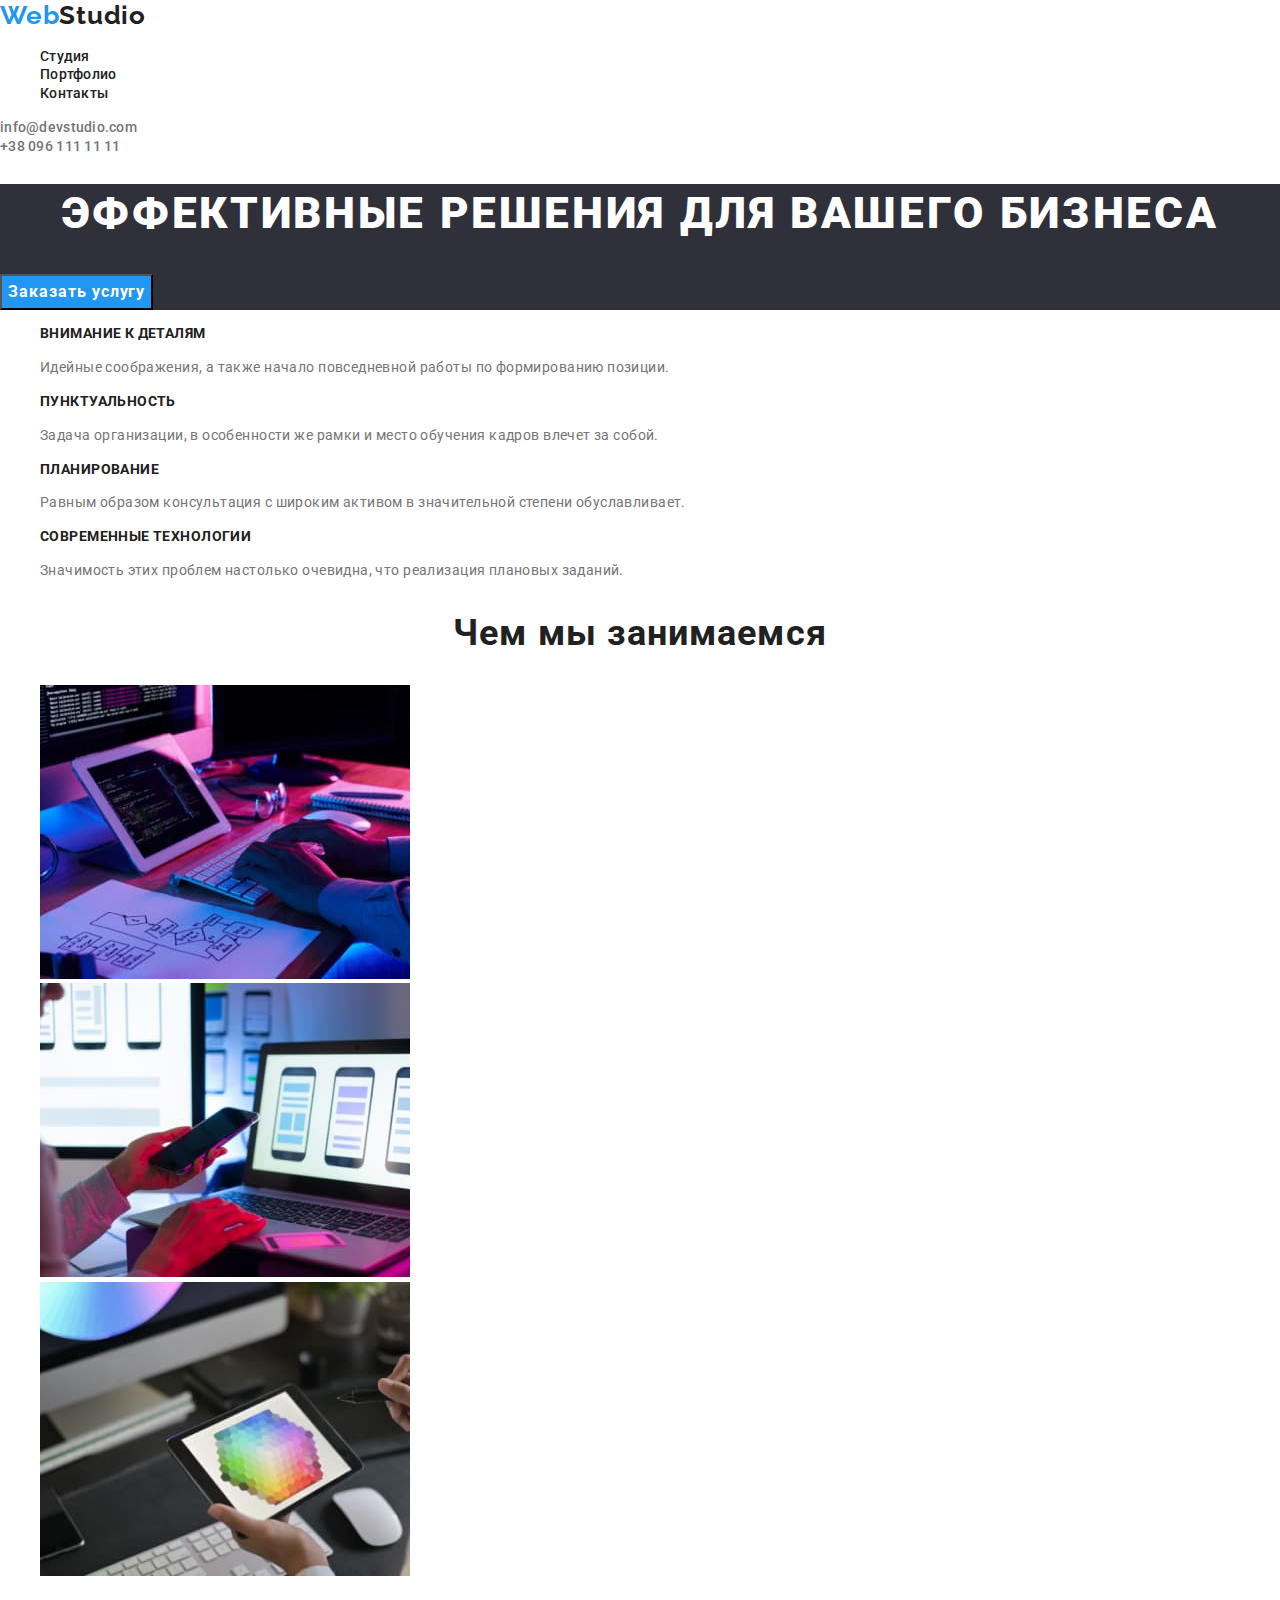
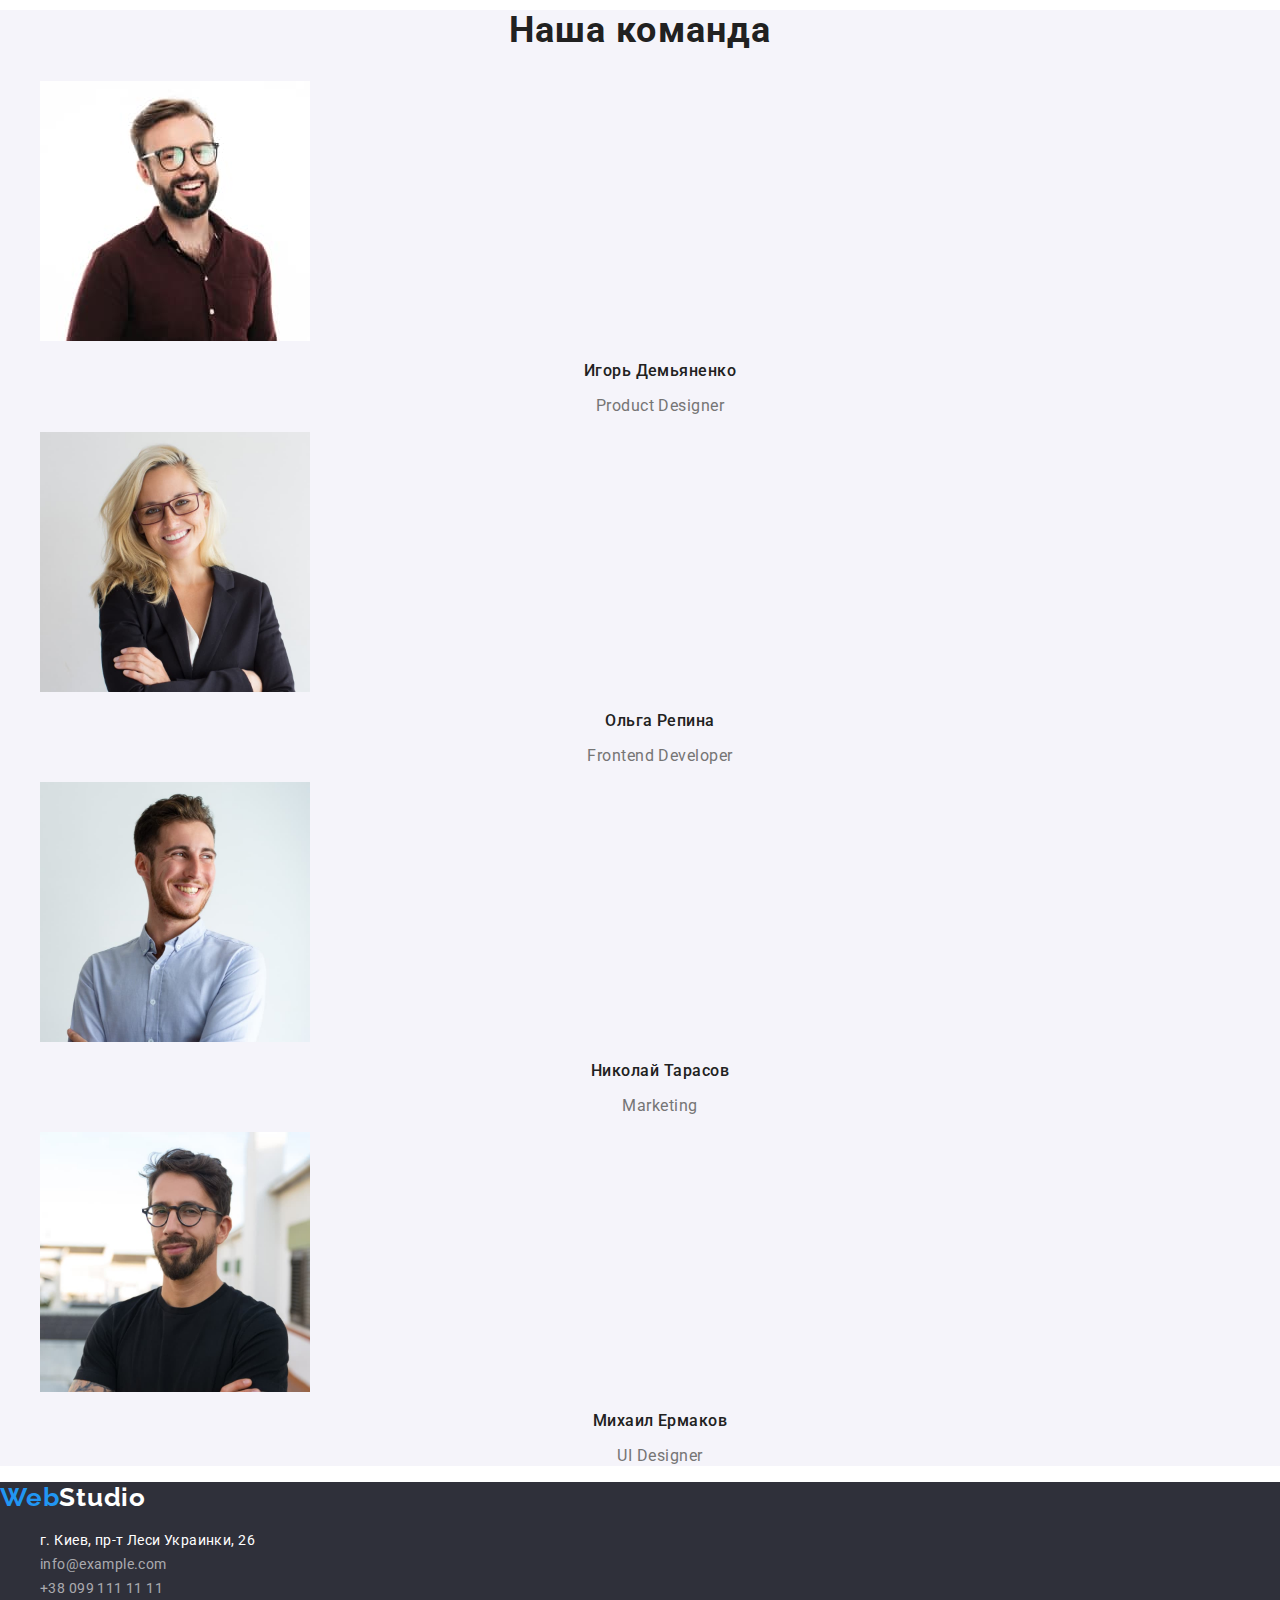
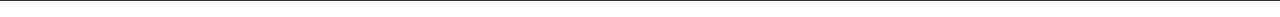
<file: index.html>
<!DOCTYPE html>
<html lang="ru">
  <head>
    <meta charset="UTF-8" />
    <meta http-equiv="X-UA-Compatible" content="IE=edge" />
    <meta name="viewport" content="width=device-width, initial-scale=1.0" />
    <title>Document</title>
    <link href="https://fonts.googleapis.com/css2?family=Raleway:wght@700&family=Roboto:wght@400;500;700;900&display=swap"
          rel="stylesheet" />
    <link rel="stylesheet" href="https://cdnjs.cloudflare.com/ajax/libs/modern-normalize/1.1.0/modern-normalize.min.css">
    <link rel="stylesheet" href="./css/styles.css">
    <link rel="preconnect" href="https://fonts.googleapis.com" />
    <link rel="preconnect" href="https://fonts.gstatic.com" crossorigin />

  </head>
  <body>
    <!--Секція header-->
    <header class="page-heade">
      <a class="header-logo" href="">Web<span class="header-logo-accent">Studio</span></a>
    <nav class="header-nav">
      <ul class="header-list">
        <li class="list"><a class="header-link link" href="Студия">Студия</a></li>
        <li class="list"><a class="header-link link" href="./portfolio.html">Портфолио</a></li>
        <li class="list"><a class="header-link link" href="Контакты">Контакты</a></li>
      </ul>
    </nav>
    <ul class="header-group"></ul>
      <li class="list"><a class="header-contact link" href="mailto:info@devstudio.com">info@devstudio.com</a></li>
      <li class="list"><a class="header-contact link" href="tel:+380961111111">+38 096 111 11 11</a></li>
    </ul>
  </header>
   <!-- Блок унікального контенту на сторінці -->
    <main>
    <!--Секція Hero-->
      <section class="hero">
        <h1 class="hero-title">Эффективные решения для вашего бизнеса</h1>
        <button class="hero-butoon" type="button">Заказать услугу</button>
      </section>
      <!-- Секція Benefits -->
      <section class="benefits">
        <ul>
          <li class="list">
            <h3 class="benefits-title">Внимание к деталям</h3>
            <p class="benefits-p">
              Идейные соображения, а также начало повседневной работы по
              формированию позиции.
            </p>
          </li>
          <li class="list">
            <h3 class="benefits-title">Пунктуальность</h3>
            <p class="benefits-p">
              Задача организации, в особенности же рамки и место обучения кадров
              влечет за собой.
            </p>
          </li>
          <li class="list">
            <h3 class="benefits-title">Планирование</h3>
            <p class="benefits-p">
              Равным образом консультация с широким активом в значительной
              степени обуславливает.
            </p>
          </li>
          <li class="list">
            <h3 class="benefits-title">Современные технологии</h3>
            <p class="benefits-p">
              Значимость этих проблем настолько очевидна, что реализация
              плановых заданий.
            </p>
          </li>
        </ul>
      </section>
      <!-- Секція About -->
      <section class="about">
        <h2 class="about-title">Чем мы занимаемся</h2>
        <ul class="about-list">
          <li class="list"><img src="./images/img1.jpg" alt="верстка" width="370" /></li>
          <li class="list"><img src="./images/img2.jpg" alt="дизайн" width="370" /></li>
          <li class="list"><img src="./images/img3.jpg" alt="внешнее оформление" width="370" /></li>
        </ul>
      </section>
      <!-- Секція Team -->
      <section class="team">
        <h2 class="team-title">Наша команда</h2>
        <ul>
          <li class="list">
            <img
              src="./images/product-designer.jpg "
              alt="фото Игоря Демьяненко"
              width="270"
            />
            <h3 class="team-name">Игорь Демьяненко</h3>
            <p class="team-profesiya" lang="en">Product Designer</p>
          </li>
          <li class="list">
            <img
              src="./images/frontend-developer.jpg"
              alt="фото Ольга Репина"
              width="270"
            />
            <h3 class="team-name">Ольга Репина</h3>
            <p class="team-profesiya" lang="en">Frontend Developer</p>
          </li>
          <li class="list">
            <img
              src="./images/marketing.jpg"
              alt="фото Николая Тарасова"
              width="270"
            />
            <h3 class="team-name">Николай Тарасов</h3>
            <p class="team-profesiya" lang="en">Marketing</p>
          </li>
          <li class="list">
            <img
              src="./images/UI-Designer.jpg"
              alt="фото Михаила Ермакова"
              width="270"
            />
            <h3 class="team-name">Михаил Ермаков</h3>
            <p class="team-profesiya" lang="en">UI Designer</p>
          </li>
        </ul>
      </section>
    </main>
    <!--Секція footer-->
    <footer class="footer">
        <a class="footer-logo" href="">Web<span class="footer-logo-accent">Studio</span></a>
      <address>
        <ul>
          <li class="list"><a class="footer-address link" href="г.Киев,пр-т-Леси-Украинки,-26">г. Киев, пр-т Леси Украинки, 26</a></li>
          <li class="list"><a class="footer-link link" href="mailto:info@example.com">info@example.com</a></li>
          <li class="list"><a class="footer-link link" href="tel:+380991111111">+38 099 111 11 11</a></li>
        </ul>
      </address>
    </footer>
  </body>
</html>
</file>
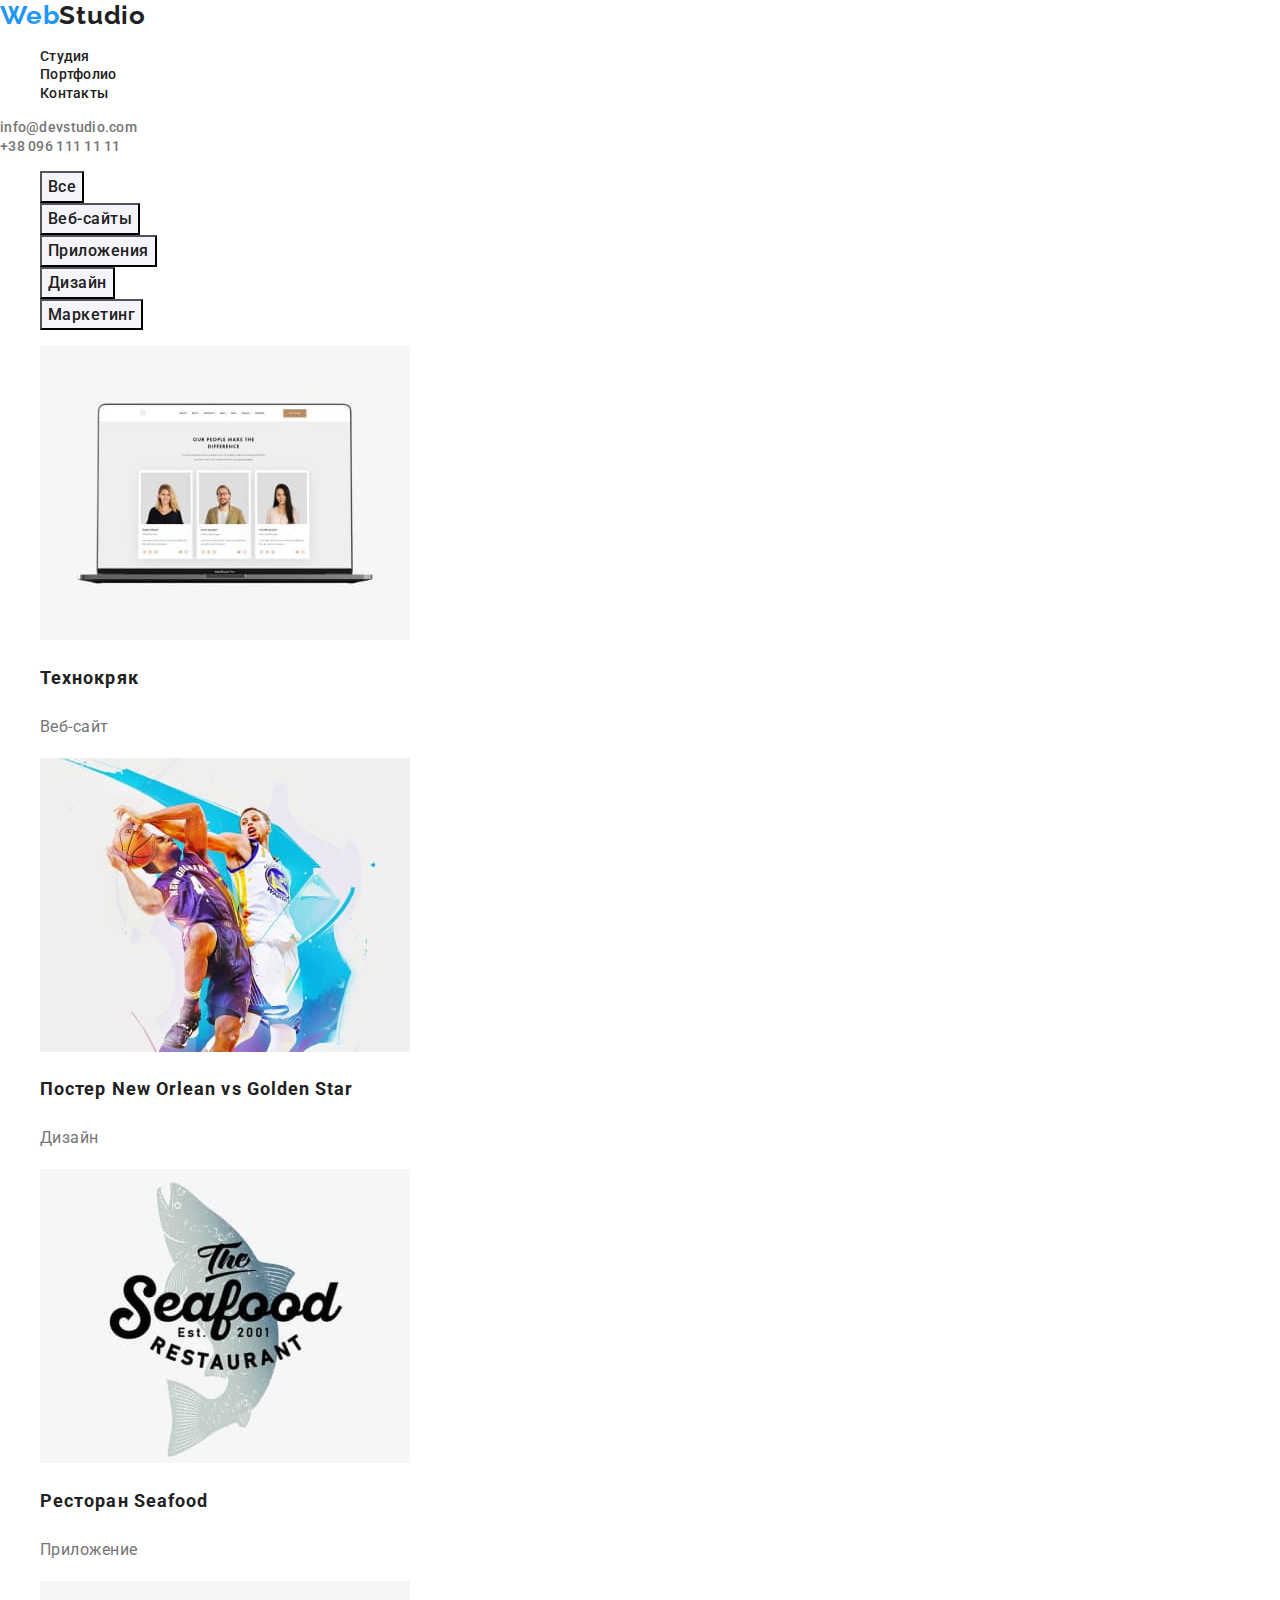
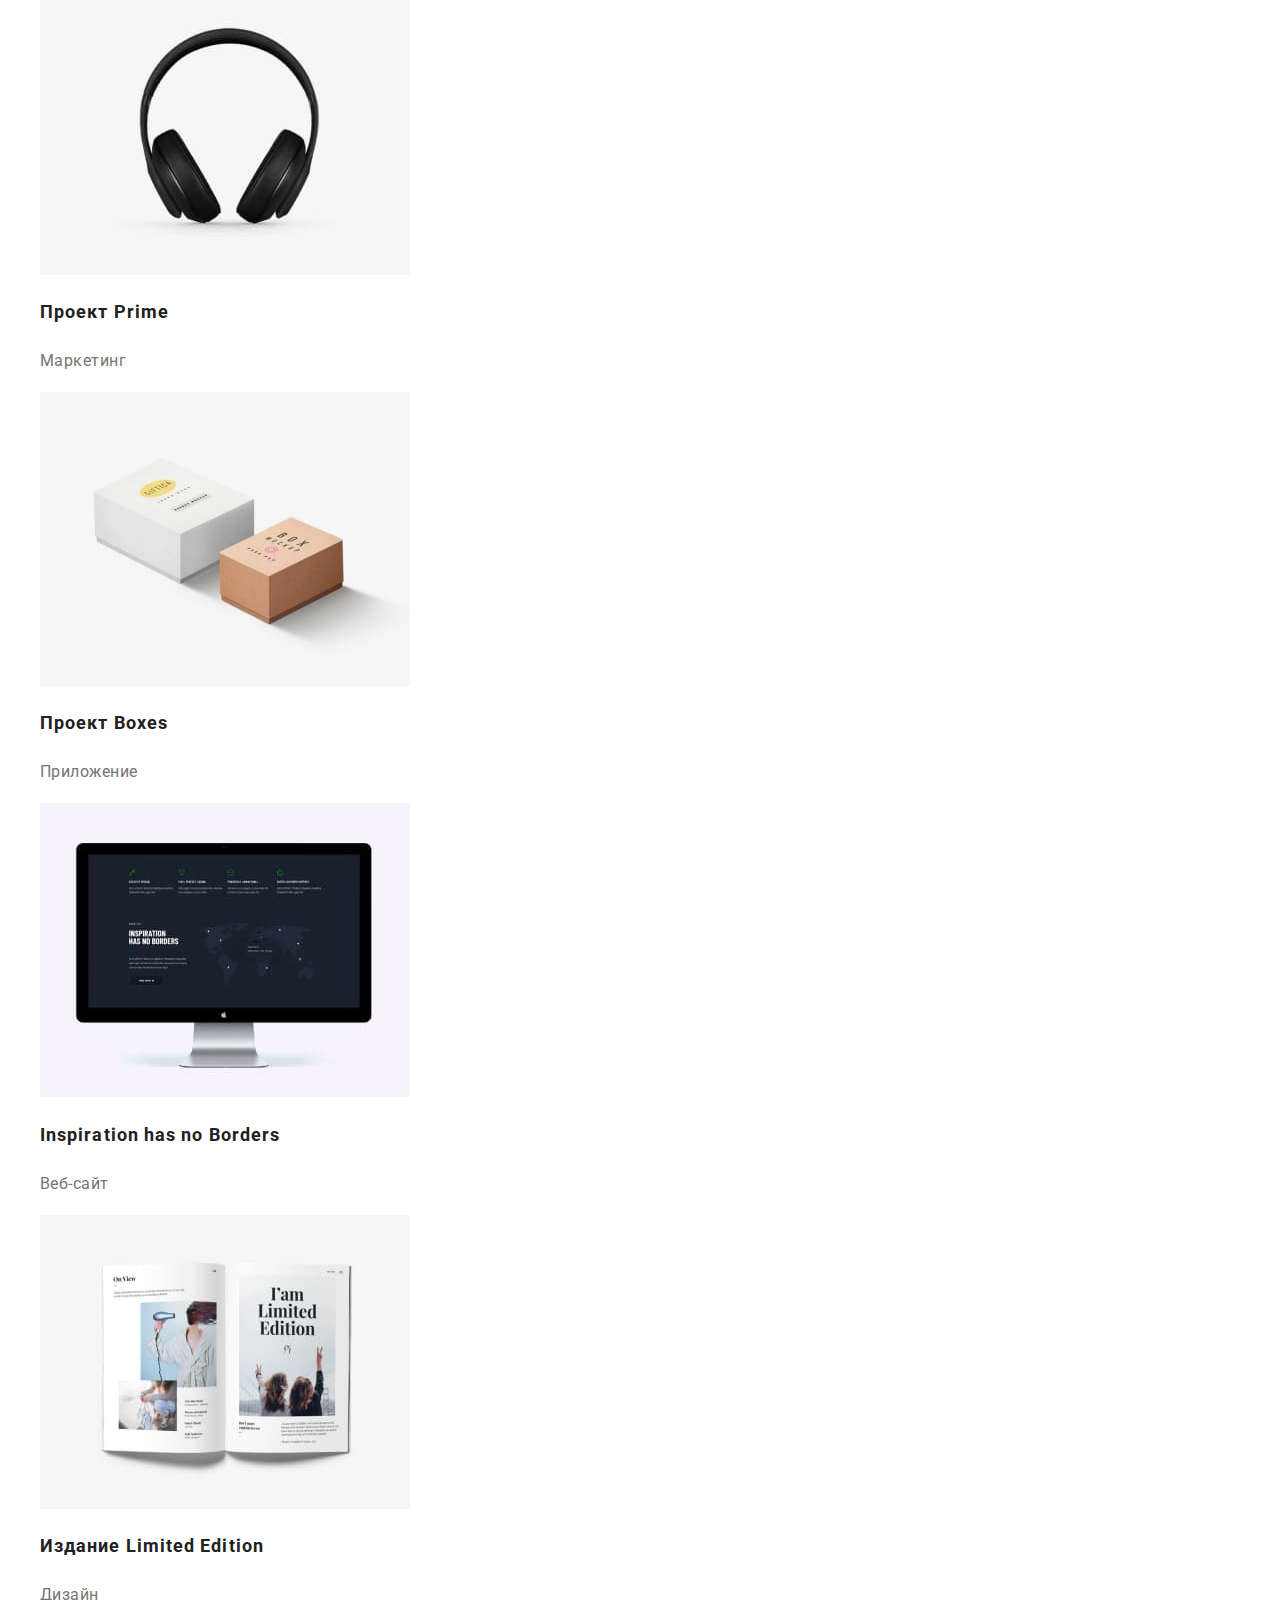
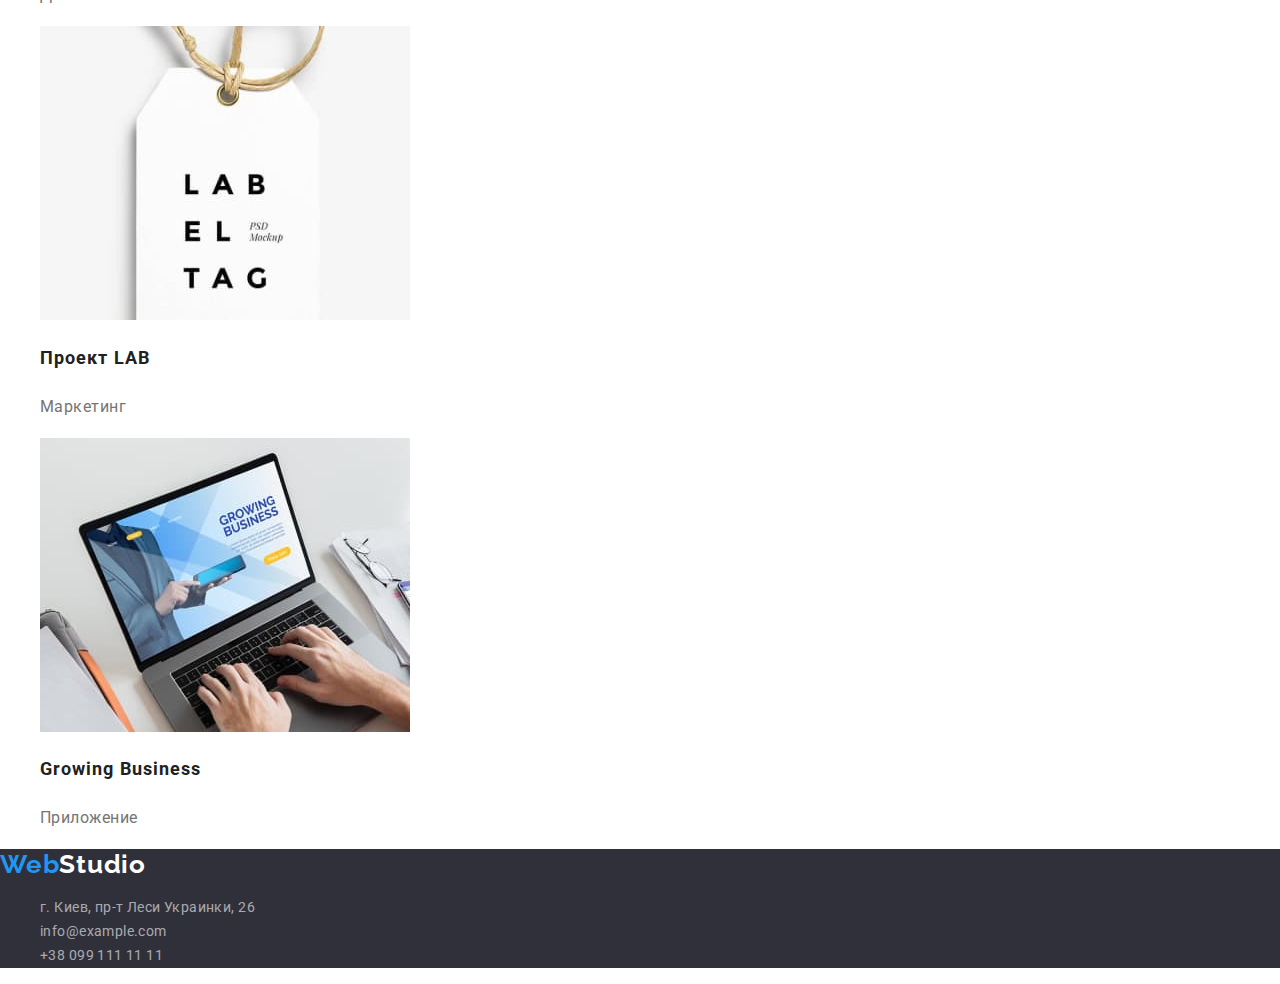
<file: portfolio.html>
<!DOCTYPE html>
<html lang="ru">
  <head>
    <meta charset="UTF-8" />
    <meta http-equiv="X-UA-Compatible" content="IE=edge" />
    <meta name="viewport" content="width=device-width, initial-scale=1.0" />
    <title>Portfolio</title>
    <link href="https://fonts.googleapis.com/css2?family=Raleway:wght@700&family=Roboto:wght@400;500;700;900&display=swap"
      rel="stylesheet" />
    <link rel="stylesheet" href="https://cdnjs.cloudflare.com/ajax/libs/modern-normalize/1.1.0/modern-normalize.min.css">
    <link rel="stylesheet" href="./css/styles.css">
    <link rel="preconnect" href="https://fonts.googleapis.com" />
    <link rel="preconnect" href="https://fonts.gstatic.com" crossorigin />
  </head>
  <body>
    <!--Секція header-->
    <header class="page-heade">
        <a class="header-logo" href="">Web<span class="header-logo-accent">Studio</span></a>
      <nav class="header-nav">
        <ul class="header-list">
          <li class="list"><a class="header-link link" href="./index.html">Студия</a></li>
          <li class="list"><a class="header-link link" href="Портфолио">Портфолио</a></li>
          <li class="list"><a class="header-link link" href="Контакты">Контакты</a></li>
        </ul>
      </nav>
      <ul class="header-group"></ul>
        <li class="list"><a class="header-contact link" href="mailto:info@devstudio.com">info@devstudio.com</a></li>
        <li class="list"><a class="header-contact link" href="tel:+380961111111">+38 096 111 11 11</a></li>
      </ul>
    </header>
    <!-- Блок унікального контенту на сторінці -->
    <main>
    <!-- Секція Portfolio -->
      <section>
        <h1 hidden>Примеры работ</h1>
        <ul>
          <li class="list"><button class="portfolio-button" type="button">Все</button></li>
          <li class="list"><button class="portfolio-button" type="button">Веб-сайты</button></li>
          <li class="list"><button class="portfolio-button" type="button">Приложения</button></li>
          <li class="list"><button class="portfolio-button" type="button">Дизайн</button></li>
          <li class="list"><button class="portfolio-button" type="button">Маркетинг</button></li>
        </ul>
        <ul>
          <li class="list">
            <img
              src="./images/portfolio/img-1.jpg"
              alt="Технокряк"
              width="370"
              height="294"
            />
            <h2 class="portfolio-title">Технокряк</h2>
            <p class="portfolio-project">Веб-сайт</p>
          </li>
          <li class="list">
            <img
              src="./images/portfolio/img-2.jpg"
              alt="Постер New Orlean vs Golden Star"
              width="370"
              height="294"
            />
            <h2 class="portfolio-title">Постер New Orlean vs Golden Star</h2>
            <p class="portfolio-project">Дизайн</p>
          </li>
          <li class="list">
            <img
              src="./images/portfolio/img-3.jpg"
              alt="Ресторан Seafood"
              width="370"
              height="294"
            />
            <h2 class="portfolio-title">Ресторан Seafood</h2>
            <p class="portfolio-project">Приложение</p>
          </li>
          <li class="list">
            <img
              src="./images/portfolio/img-4.jpg"
              alt="Проект Prime"
              width="370"
              height="294"
            />
            <h2 class="portfolio-title">Проект Prime</h2>
            <p class="portfolio-project">Маркетинг</p>
          </li>
          <li class="list">
            <img
              src="./images/portfolio/img-5.jpg"
              alt="Проект Boxes"
              width="370"
              height="294"
            />
            <h2 class="portfolio-title">Проект Boxes</h2>
            <p class="portfolio-project">Приложение</p>
          </li>
          <li class="list">
            <img
              src="./images/portfolio/img-6.jpg"
              alt="Inspiration has no Borders"
              width="370"
              height="294"
            />
            <h2 class="portfolio-title">Inspiration has no Borders</h2>
            <p class="portfolio-project">Веб-сайт</p>
          </li>
          <li class="list">
            <img
              src="./images/portfolio/img-7.jpg"
              alt="Издание Limited Edition"
              width="370"
              height="294"
            />
            <h2 class="portfolio-title">Издание Limited Edition</h2>
            <p class="portfolio-project">Дизайн</p>
          </li>
          <li class="list">
            <img
              src="./images/portfolio/img-8.jpg"
              alt="Проект LAB"
              width="370"
              height="294"
            />
            <h2 class="portfolio-title">Проект LAB</h2>
            <p class="portfolio-project">Маркетинг</p>
          </li>
          <li class="list">
            <img
              src="./images/portfolio/img-9.jpg"
              alt="Growing Business"
              width="370"
              height="294"
            />
            <h2 class="portfolio-title">Growing Business</h2>
            <p class="portfolio-project">Приложение</p>
          </li>
        </ul>
      </section>
    </main>
    <!--Секція footer-->
    <footer class="footer">
        <a class="footer-logo" href="">Web<span class="footer-logo-accent">Studio</span></a>
      <address>
        <ul>
          <li class="list"><a class="footer-link link" href="г.Киев,пр-т-Леси-Украинки,-26">г. Киев, пр-т Леси Украинки, 26</a></li>
          <li class="list"><a class="footer-link link" href="mailto:info@example.com">info@example.com</a></li>
          <li class="list"><a class="footer-link link" href="tel:+380991111111">+38 099 111 11 11</a></li>
        </ul>
      </address>
    </footer>
  </body>
</html>
</file>
<file: css/styles.css>
:root {
  /*text color*/
  --accent-color: #2196f3;
  --title-color-white: #ffffff;
  --title-color-dark: #212121;
  --text-color: #757575;
  --white-color-info: rgba(255, 255, 255, 0.6);
  /*bgd-color*/
  --background-color-team: #f5f4fa;
  --background-color: #e5e5e5;
  --background-color-footer: #2f303a;
}

body {
  font-family: "Roboto";
  color: var(--text-color);
}

.header-logo {
  font-family: "Raleway";
  color: var(--accent-color);
  font-weight: 700;
  font-size: 26px;
  line-height: 1.19;
  letter-spacing: 0.03em;
  text-decoration: none;
}

.header-logo-accent {
  color: var(--title-color-dark);
}

.link {
  text-decoration: none;
}

.list {
  list-style: none;
}

.header-link {
  font-weight: 500;
  color: var(--title-color-dark);
  font-size: 14px;
  line-height: 1.14;
  letter-spacing: 0.02em;
}

.header-link:hover,
.header-link:focus {
  color: var(--accent-color);
}
.header-contact {
  color: var(--text-color);
  font-weight: 500;
  font-size: 14px;
  line-height: 1.14;
  letter-spacing: 0.02em;
}

.header-contact:hover,
.header-contact:focus {
  color: var(--accent-color);
}

.hero {
  background-color: var(--background-color-footer);
}

.hero-title {
  font-weight: 900;
  color: var(--title-color-white);
  font-size: 44px;
  line-height: 1.36;
  text-align: center;
  letter-spacing: 0.06em;
  text-transform: uppercase;
}

.hero-butoon {
  font-family: "Roboto";
  color: var(--title-color-white);
  background-color: var(--accent-color);
  font-weight: 700;
  font-size: 16px;
  line-height: 1.88;
  display: flex;
  align-items: center;
  text-align: center;
  letter-spacing: 0.06em;
  cursor: pointer;
}

.benefits-title {
  color: var(--title-color-dark);
  font-weight: 700;
  font-size: 14px;
  line-height: 1.14;
  letter-spacing: 0.03em;
  text-transform: uppercase;
}

.benefits-p {
  font-size: 14px;
  line-height: 1.71;
  letter-spacing: 0.03em;
}

.about-title {
  color: var(--title-color-dark);
  font-weight: 700;
  font-size: 36px;
  line-height: 1.16;
  text-align: center;
  letter-spacing: 0.03em;
}

.team {
  background-color: var(--background-color-team);
}

.team-title {
  color: var(--title-color-dark);
  font-weight: 700;
  font-size: 36px;
  line-height: 1.16;
  text-align: center;
  letter-spacing: 0.03em;
}

.team-name {
  color: var(--title-color-dark);
  font-weight: 500;
  font-size: 16px;
  line-height: 1.18;
  text-align: center;
  letter-spacing: 0.03em;
}

.team-profesiya {
  font-size: 16px;
  line-height: 1.18;
  text-align: center;
  letter-spacing: 0.03em;
}

.footer {
  background-color: var(--background-color-footer);
}

.footer-logo {
  font-family: "Raleway";
  color: var(--accent-color);
  font-weight: 700;
  font-size: 26px;
  line-height: 1.19;
  letter-spacing: 0.03em;
  text-decoration: none;
}

.footer-logo-accent {
  color: var(--title-color-white);
}

.footer-address {
  color: var(--title-color-white);
  font-size: 14px;
  line-height: 1.71;
  letter-spacing: 0.03em;
  font-style: normal;
}

.footer-link {
  color: var(--white-color-info);
  font-size: 14px;
  line-height: 1.71;
  letter-spacing: 0.03em;
  font-style: normal;
}

.footer-address:hover,
.footer-address:focus,
.footer-link:hover,
.footer-link:focus {
  color: var(--accent-color);
}
/*=====Portfolio=====*/

.portfolio-button {
  font-family: "Roboto";
  color: var(--title-color-dark);
  background-color: var(--background-color-team);
  font-weight: 500;
  font-size: 16px;
  line-height: 1.62;
  text-align: center;
  letter-spacing: 0.03em;
  cursor: pointer;
}

.portfolio-button:hover,
.portfolio-button:focus {
  color: var(--title-color-white);
  background-color: var(--accent-color);
}

.portfolio-title {
  color: var(--title-color-dark);
  font-weight: 700;
  font-size: 18px;
  line-height: 2;
  letter-spacing: 0.06em;
}

.portfolio-project {
  font-size: 16px;
  line-height: 1.88;
  letter-spacing: 0.03em;
}
</file>
